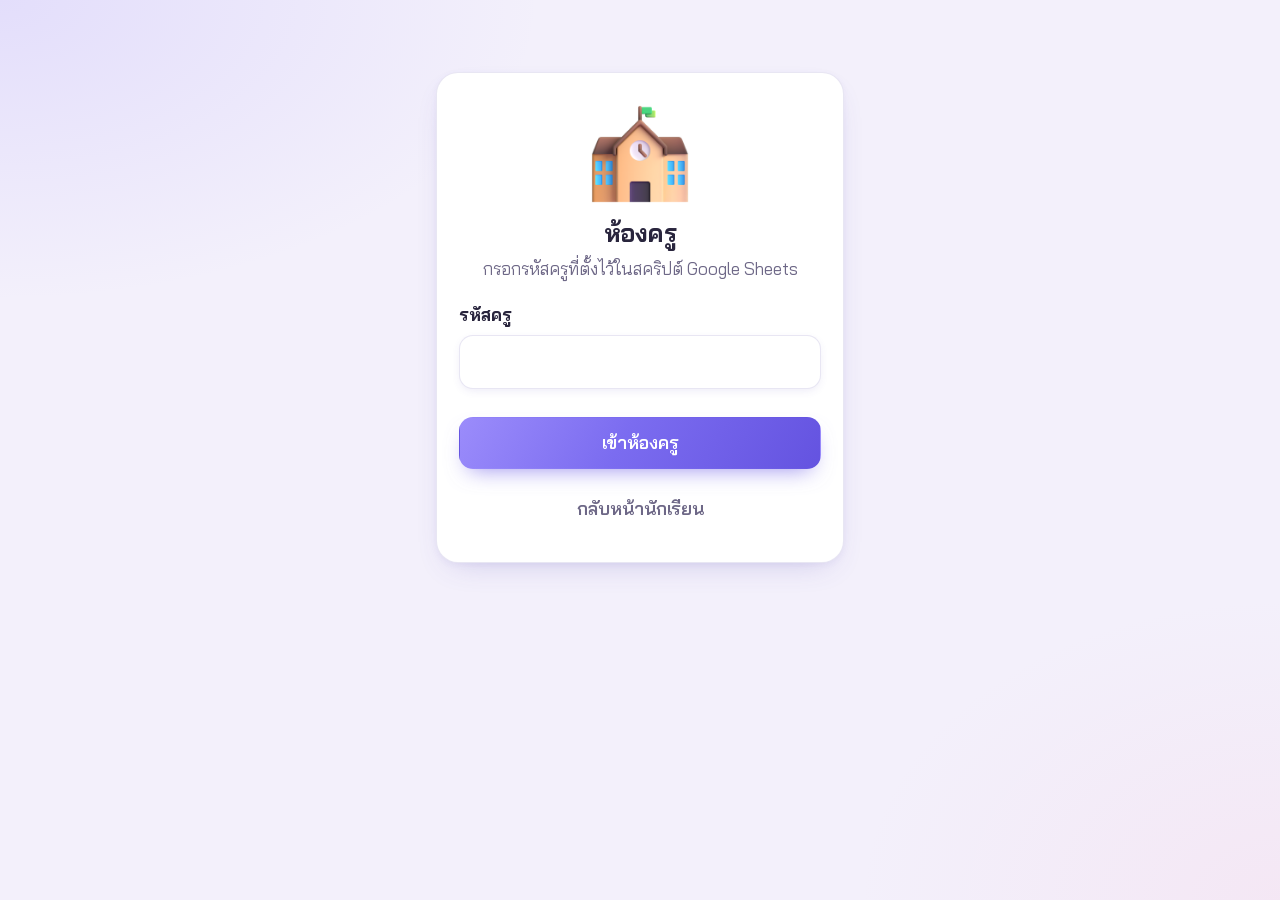
<file: teacher.html>
<!DOCTYPE html>
<html lang="th" translate="no">
<head>
<meta charset="UTF-8" />
<meta name="viewport" content="width=device-width, initial-scale=1" />
<meta name="google" content="notranslate" />
<meta name="robots" content="noindex" />
<title>ห้องครู • ห้องติว ป.5</title>
<meta name="theme-color" content="#6c5ce7" />
<link rel="icon" type="image/png" href="img/icon-192.png" />
<script src="js/theme.js"></script>
<link rel="preconnect" href="https://fonts.googleapis.com" />
<link rel="preconnect" href="https://fonts.gstatic.com" crossorigin />
<link href="https://fonts.googleapis.com/css2?family=Bai+Jamjuree:wght@400;500;600;700&display=swap" rel="stylesheet" />
<link rel="stylesheet" href="css/style.css" />
<link rel="stylesheet" href="css/teacher.css" />
</head>
<body class="teacher">

<div id="lockScreen" class="lock-wrap" hidden>
  <div class="lock card">
    <div id="lockArt" class="lock-art"></div>
    <h1>ห้องครู</h1>
    <p>กรอกรหัสครูที่ตั้งไว้ในสคริปต์ Google Sheets</p>
    <form id="lockForm" novalidate>
      <div class="field">
        <label for="lockKey">รหัสครู</label>
        <input id="lockKey" type="password" autocomplete="current-password" required />
      </div>
      <p id="lockError" class="error-text" hidden></p>
      <button type="submit" class="btn btn-primary">เข้าห้องครู</button>
      <a class="btn btn-ghost" href="./">กลับหน้านักเรียน</a>
    </form>
  </div>
</div>

<div id="dashShell" class="dash" hidden>
  <aside class="side">
    <a class="brand" href="teacher.html"><span class="brand-mark" aria-hidden="true"><svg viewBox="0 0 24 24" fill="none" stroke="currentColor" stroke-width="2.2" stroke-linecap="round" stroke-linejoin="round"><path d="M4 6h16M4 12h16M4 18h10"/></svg></span>ห้องครู</a>
    <nav class="nav" id="nav" aria-label="เมนูห้องครู"></nav>
    <div class="side-bottom">
      <div class="upgrade card">
        <strong>ดูหน้าที่นักเรียนเห็น</strong>
        <a class="btn" href="./">เปิดหน้านักเรียน</a>
      </div>
    </div>
  </aside>

  <main class="main">
    <div id="demoBanner" class="demo-banner card" hidden></div>
    <div id="view"></div>
  </main>

  <aside class="aside" id="aside"></aside>
</div>

<div id="tConfirm" class="confirm-modal" role="dialog" aria-modal="true" aria-labelledby="tConfirmTitle" hidden>
  <div class="card confirm-card t-confirm">
    <img class="t-confirm-art" src="img/3d/speech_balloon.png" alt="" />
    <p id="tConfirmTitle" class="confirm-text"></p>
    <p id="tConfirmText" class="t-confirm-quote" hidden></p>
    <p id="tConfirmNote" class="t-confirm-note" hidden></p>
    <div class="confirm-actions">
      <button type="button" class="btn btn-ghost" data-action="confirm-cancel">ยกเลิก</button>
      <button type="button" id="tConfirmOk" class="btn btn-primary" data-action="confirm-ok">ตกลง</button>
    </div>
  </div>
</div>

<script src="js/config.js"></script>
<script src="js/art.js"></script>
<script src="js/examsource.js"></script>
<script src="js/importer.js"></script>
<script src="js/teacher.js"></script>
<script>
if ('serviceWorker' in navigator) {
  window.addEventListener('load', function () { navigator.serviceWorker.register('sw.js').catch(function () {}); });
}
</script>
</body>
</html>
</file>
<file: css/style.css>
/* ---------- Design tokens (soft lavender dashboard) ---------- */
:root {
  --bg: #f3f0fb;
  --paper: #ffffff;
  --paper-2: #f6f4fd;
  --ink: #29253d;
  --ink-soft: #6e6887;
  --line: rgba(92, 78, 170, .14);
  --shadow-color: rgba(84, 68, 180, .18);

  --yellow: #ffd580;
  --blue: #b4bffd;
  --pink: #fbb8d2;
  --mint: #a3e3c3;
  --peach: #fdc39d;
  --lilac: #cfc3fe;

  --accent: #6c5ce7;
  --accent-2: #8f80fa;
  --accent-soft: #ece9ff;
  --grad: linear-gradient(120deg, #9b8cfb 0%, #7b6cf0 45%, #6453e0 100%);
  --correct-bg: #dcf5e8;
  --correct-ink: #17744a;
  --wrong-bg: #fdeee4;
  --wrong-ink: #a24f27;

  --radius: 22px;
  --radius-sm: 14px;
  --border: 1px solid var(--line);
  --shadow: 0 12px 32px -16px rgba(84, 68, 180, .30), 0 2px 6px rgba(84, 68, 180, .05);
  --shadow-sm: 0 3px 10px -2px rgba(84, 68, 180, .12);
  --shadow-hover: 0 22px 44px -18px rgba(84, 68, 180, .42), 0 4px 10px rgba(84, 68, 180, .06);
  --ease: cubic-bezier(.2, .8, .2, 1);

  --font: 'Bai Jamjuree', 'Noto Sans Thai', 'Leelawadee UI', 'Tahoma', system-ui, -apple-system, sans-serif;

  color-scheme: light;
}

/* theme.js resolves "auto" to light/dark and sets data-theme on <html> */
:root[data-theme="dark"] {
    --bg: #141221;
    --paper: #1e1b2e;
    --paper-2: #262239;
    --ink: #efecff;
    --ink-soft: #aba4c8;
    --line: rgba(196, 186, 255, .14);
    --shadow-color: rgba(0, 0, 0, .5);

    --yellow: #e9c06a;
    --blue: #8f9cf0;
    --pink: #e79bbb;
    --mint: #84cfa8;
    --peach: #eaa77c;
    --lilac: #ad9ff3;

    --accent: #a99cff;
    --accent-2: #8f80fa;
    --accent-soft: #2d2852;
    --grad: linear-gradient(120deg, #7d6ef0 0%, #6252dc 50%, #4c3dc2 100%);
    --correct-bg: #183a2b;
    --correct-ink: #9fe8c2;
    --wrong-bg: #3d2a20;
    --wrong-ink: #f5bb9a;

    --shadow: 0 12px 32px -16px rgba(0, 0, 0, .7), 0 2px 6px rgba(0, 0, 0, .25);
    --shadow-sm: 0 3px 10px -2px rgba(0, 0, 0, .45);
    --shadow-hover: 0 22px 44px -18px rgba(0, 0, 0, .8);

    color-scheme: dark;
}

/* ---------- Base ---------- */
* { box-sizing: border-box; }

[hidden] { display: none !important; }

html, body {
  margin: 0;
  padding: 0;
  overflow-x: hidden;
}

body {
  background: var(--bg);
  color: var(--ink);
  font-family: var(--font);
  font-size: 18px;
  line-height: 1.65;
  min-height: 100vh;
  -webkit-font-smoothing: antialiased;
  transition: background-color .3s var(--ease), color .3s var(--ease);
}

h1, h2, h3, .display {
  font-family: var(--font);
  font-weight: 700;
  letter-spacing: -.2px;
  line-height: 1.4;
}

button { font-family: inherit; }

:focus-visible {
  outline: 3px solid var(--accent);
  outline-offset: 3px;
}

/* ---------- Shared components ---------- */
.card {
  background: var(--paper);
  border: var(--border);
  border-radius: var(--radius);
  box-shadow: var(--shadow);
}

.btn {
  display: inline-flex;
  align-items: center;
  justify-content: center;
  gap: 8px;
  min-height: 52px;
  width: 100%;
  padding: 12px 22px;
  font-size: 18px;
  font-weight: 600;
  border-radius: 14px;
  border: var(--border);
  background: var(--paper);
  color: var(--ink);
  box-shadow: var(--shadow-sm);
  cursor: pointer;
  text-decoration: none;
  transition: transform .15s var(--ease), box-shadow .2s var(--ease), background .2s, border-color .2s;
  -webkit-tap-highlight-color: transparent;
}

.btn:hover:not(:disabled) { transform: translateY(-1px); box-shadow: var(--shadow); border-color: var(--accent-2); }
.btn:active:not(:disabled) { transform: translateY(0); box-shadow: var(--shadow-sm); }
.btn:disabled { opacity: .45; cursor: not-allowed; box-shadow: none; }

.btn-primary { background: var(--grad); color: #fff; border-color: transparent; box-shadow: 0 10px 22px -10px rgba(108, 92, 231, .7); }
.btn-primary:hover:not(:disabled) { border-color: transparent; box-shadow: 0 14px 28px -10px rgba(108, 92, 231, .8); }
.btn-secondary { background: var(--accent-soft); color: var(--accent); border-color: transparent; }
.btn-outline { background: var(--paper); color: var(--ink); border: 1.5px solid var(--line); box-shadow: none; }
.btn-ghost {
  background: transparent;
  border-color: transparent;
  box-shadow: none;
  color: var(--ink-soft);
  font-weight: 600;
  min-height: 48px;
}
.btn-ghost:hover:not(:disabled) { box-shadow: none; transform: none; color: var(--ink); text-decoration: underline; border-color: transparent; }
.btn-ghost:active:not(:disabled) { box-shadow: none; }
.btn-sm { min-height: 44px; font-size: 16px; padding: 8px 16px; width: auto; }

.pill {
  display: inline-flex;
  align-items: center;
  gap: 6px;
  padding: 3px 12px;
  border: 0;
  border-radius: 999px;
  background: var(--paper-2);
  color: var(--ink);
  font-size: 14px;
  font-weight: 600;
  white-space: nowrap;
}
.pill-yellow { background: #fff1cf; color: #7a5300; }
.pill-pink { background: #ffe1ee; color: #93305c; }
.pill-blue { background: var(--accent-soft); color: var(--accent); }
.pill-mint { background: #dcf5e8; color: #17744a; }
.pill-peach { background: #ffe8d9; color: #9a4a1c; }
:root[data-theme="dark"] .pill-yellow { background: #43391f; color: #f5d892; }
:root[data-theme="dark"] .pill-pink { background: #472536; color: #f7b6d2; }
:root[data-theme="dark"] .pill-mint { background: #183a2b; color: #9fe8c2; }
:root[data-theme="dark"] .pill-peach { background: #45301f; color: #f7c4a2; }

.bar {
  height: 10px;
  border-radius: 999px;
  background: var(--accent-soft);
  overflow: hidden;
}
.bar > span {
  display: block;
  height: 100%;
  width: 0;
  border-radius: 999px;
  background: var(--grad);
  transition: width .6s var(--ease);
}

.cover {
  position: relative;
  overflow: hidden;
}
.cover svg { display: block; width: 100%; height: 100%; }

.banner {
  border: var(--border);
  border-radius: var(--radius-sm);
  background: var(--wrong-bg);
  color: var(--wrong-ink);
  padding: 10px 14px;
  margin-bottom: 16px;
  font-size: 15px;
  box-shadow: var(--shadow-sm);
}

.empty-note {
  color: var(--ink-soft);
  text-align: center;
  padding: 24px 12px;
  margin: 0;
}

@keyframes rise {
  from { opacity: 0; transform: translateY(12px); }
  to { opacity: 1; transform: none; }
}

@keyframes pop {
  0% { transform: scale(.6); opacity: 0; }
  70% { transform: scale(1.12); opacity: 1; }
  100% { transform: scale(1); }
}

@media (prefers-reduced-motion: reduce) {
  *, *::before, *::after { animation: none !important; transition: none !important; }
}

/* ---------- Student app ---------- */
.screen { animation: rise .35s var(--ease); }

/* identify */
.back-link {
  background: none;
  border: none;
  color: var(--ink-soft);
  font-size: 16px;
  padding: 8px 0;
  min-height: 48px;
  cursor: pointer;
}
.back-link:hover { color: var(--ink); }

.form-card { padding: 22px 18px; }
.form-card h1 { font-size: 24px; margin: 0 0 2px; }
.form-card .sub { margin: 0 0 18px; color: var(--ink-soft); }

.field { display: flex; flex-direction: column; margin-bottom: 16px; }
.field label { font-weight: 700; margin-bottom: 6px; }
.field input {
  min-height: 54px;
  font-size: 18px;
  font-family: inherit;
  padding: 10px 16px;
  border-radius: var(--radius-sm);
  border: var(--border);
  background: var(--paper-2);
  color: var(--ink);
  width: 100%;
  transition: box-shadow .15s var(--ease), background .15s;
}
.field input:focus { outline: none; background: var(--paper); box-shadow: var(--shadow-sm); }
.field .hint { font-size: 14px; color: var(--ink-soft); margin-top: 4px; }

.switch-row {
  display: flex;
  align-items: center;
  justify-content: space-between;
  gap: 12px;
  padding: 12px 14px;
  margin: 4px 0 8px;
  border: var(--border);
  border-radius: var(--radius-sm);
  background: var(--paper-2);
  cursor: pointer;
}
.switch-row .label-text strong { display: block; }
.switch-row .label-text span { font-size: 14px; color: var(--ink-soft); }
.switch { position: relative; width: 56px; height: 32px; flex-shrink: 0; }
.switch input { position: absolute; inset: 0; opacity: 0; width: 100%; height: 100%; margin: 0; cursor: pointer; z-index: 1; }
.switch .track {
  position: absolute;
  inset: 0;
  border: var(--border);
  border-radius: 999px;
  background: var(--paper);
  transition: background .2s;
}
.switch .track::after {
  content: '';
  position: absolute;
  top: 3px;
  left: 3px;
  width: 22px;
  height: 22px;
  border-radius: 50%;
  border: var(--border);
  background: var(--paper-2);
  transition: transform .25s var(--ease), background .2s;
}
.switch input:checked + .track { background: var(--mint); }
.switch input:checked + .track::after { transform: translateX(24px); background: var(--paper); }
.switch input:focus-visible + .track { outline: 3px solid var(--accent); outline-offset: 2px; }

.error-text {
  border: var(--border);
  border-radius: var(--radius-sm);
  background: var(--wrong-bg);
  color: var(--wrong-ink);
  padding: 10px 14px;
  font-size: 15px;
  margin: 8px 0 0;
  animation: rise .25s var(--ease);
}

/* quiz */
.quiz-top { margin-bottom: 16px; }
.quiz-top-row {
  display: flex;
  justify-content: space-between;
  align-items: center;
  margin-bottom: 10px;
  gap: 8px;
}
.timer-pill { font-variant-numeric: tabular-nums; background: var(--mint); color: #23212c; }
.quiz-top .bar { height: 16px; }
.quiz-top .bar > span { background: var(--yellow); }

.question-card { padding: 20px 18px; }
.question-card .topic-tag { margin-bottom: 10px; background: var(--accent-soft); }
.question-text { font-weight: 700; font-size: 21px; margin: 0 0 16px; line-height: 1.55; }

.question-image-wrap { margin-bottom: 16px; }
.question-image-wrap img {
  width: 100%;
  display: block;
  border: var(--border);
  border-radius: var(--radius-sm);
  background: #fff;
  cursor: zoom-in;
}
.image-hint { color: var(--ink-soft); font-size: 13px; margin: 6px 0 0; text-align: center; }

.choices-list { display: flex; flex-direction: column; gap: 12px; }
.choice-btn {
  display: flex;
  align-items: center;
  gap: 12px;
  min-height: 56px;
  width: 100%;
  text-align: left;
  padding: 10px 14px;
  font-size: 18px;
  line-height: 1.45;
  border: var(--border);
  border-radius: var(--radius-sm);
  background: var(--paper);
  color: var(--ink);
  box-shadow: var(--shadow-sm);
  cursor: pointer;
  transition: transform .15s var(--ease), box-shadow .15s var(--ease), background .2s;
  -webkit-tap-highlight-color: transparent;
}
.choice-btn:hover:not(:disabled) { transform: translateY(-3px); box-shadow: var(--shadow-hover); }
.choice-btn .choice-icon {
  width: 34px;
  height: 34px;
  flex-shrink: 0;
  display: grid;
  place-items: center;
  border: var(--border);
  border-radius: 50%;
  background: var(--paper-2);
  font-weight: 700;
  font-size: 16px;
}
.choice-btn.selected { background: var(--accent-soft); }
.choice-btn.selected .choice-icon { background: var(--blue); color: #23212c; }
.choice-btn.correct { background: var(--correct-bg); color: var(--correct-ink); }
.choice-btn.correct .choice-icon { background: var(--mint); color: #23212c; animation: pop .4s var(--ease); }
.choice-btn.wrong { background: var(--wrong-bg); color: var(--wrong-ink); }
.choice-btn.wrong .choice-icon { background: var(--peach); color: #23212c; animation: pop .4s var(--ease); }
.choice-btn:disabled { cursor: default; }

.feedback {
  margin-top: 18px;
  padding: 14px 16px;
  border: var(--border);
  border-radius: var(--radius-sm);
  animation: rise .3s var(--ease);
}
.feedback.is-correct { background: var(--correct-bg); color: var(--correct-ink); }
.feedback.is-wrong { background: var(--wrong-bg); color: var(--wrong-ink); }
.feedback-text { font-weight: 700; font-size: 19px; margin: 0 0 4px; }
.explanation-text { margin: 0; color: var(--ink); font-size: 16px; }

.quiz-actions { margin-top: 18px; }

/* summary */
.summary-card { padding: 28px 20px 22px; text-align: center; overflow: hidden; }
.stars-row { display: flex; justify-content: center; gap: 10px; margin: 4px 0 14px; }
.star {
  width: 58px;
  height: 58px;
  display: grid;
  place-items: center;
  border: var(--border);
  border-radius: 50%;
  background: var(--paper-2);
  font-size: 30px;
  box-shadow: var(--shadow-sm);
  color: var(--ink-soft);
}
.star.on { background: var(--yellow); color: #23212c; animation: pop .5s var(--ease) both; }
.star.on:nth-child(2) { animation-delay: .12s; }
.star.on:nth-child(3) { animation-delay: .24s; }
.summary-card h1 { margin: 0 0 4px; font-size: 26px; }
.summary-score { font-weight: 700; font-size: 32px; margin: 4px 0; }
.summary-message { color: var(--ink-soft); font-size: 18px; margin: 6px 0 22px; }
.summary-actions { display: flex; flex-direction: column; gap: 12px; }

/* quiz extras */
.quiz-top-row .back-link { padding: 0 4px; min-height: 40px; }
.quiz-top-end { display: flex; gap: 6px; justify-content: flex-end; min-width: 0; }
#streakPill { animation: pop .35s var(--ease); }
.key-hint { display: none; margin: 12px 0 0; text-align: center; font-size: 14px; color: var(--ink-soft); }
@media (hover: hover) and (pointer: fine) {
  .key-hint { display: block; }
}

/* summary extras */
.summary-card { position: relative; }
.summary-facts {
  display: flex;
  justify-content: center;
  flex-wrap: wrap;
  gap: 8px;
  margin: 10px 0 4px;
}
.confetti { position: absolute; inset: 0; pointer-events: none; overflow: hidden; }
.confetti i {
  position: absolute;
  top: -12px;
  width: 10px;
  height: 14px;
  border: 1.5px solid var(--line);
  border-radius: 2px;
  animation: fall 1.8s var(--ease) forwards;
}
@keyframes fall {
  0% { transform: translateY(0) rotate(0); opacity: 1; }
  100% { transform: translateY(420px) rotate(540deg); opacity: 0; }
}

/* image modal */
.image-modal {
  position: fixed;
  inset: 0;
  background: rgba(20, 18, 28, .78);
  display: flex;
  align-items: center;
  justify-content: center;
  padding: 20px;
  z-index: 100;
  cursor: zoom-out;
  animation: rise .2s var(--ease);
}
.image-modal img {
  max-width: 100%;
  max-height: 100%;
  border: var(--border);
  border-radius: var(--radius-sm);
  background: #fff;
}

/* confirm modal */
.confirm-modal {
  position: fixed;
  inset: 0;
  background: rgba(20, 18, 28, .78);
  display: flex;
  align-items: center;
  justify-content: center;
  padding: 20px;
  z-index: 110;
  animation: rise .2s var(--ease);
}
.confirm-card {
  max-width: 360px;
  width: 100%;
  padding: 24px 20px 20px;
  text-align: center;
}
.confirm-text { font-size: 18px; font-weight: 700; line-height: 1.5; margin: 0 0 18px; }
.confirm-actions { display: flex; gap: 10px; }
.confirm-actions .btn { width: auto; flex: 1; }

/* ---------- เลือกวิชา → บท → เรื่อง ---------- */
/* columns follow the space the grid actually has (teacher page has side panels) */
.nav-grid { display: grid; grid-template-columns: repeat(auto-fill, minmax(min(100%, 140px), 1fr)); gap: 14px; }
@media (min-width: 640px) { .nav-grid { grid-template-columns: repeat(auto-fill, minmax(190px, 1fr)); gap: 18px; } }
.nav-list { display: flex; flex-direction: column; gap: 12px; }

/* list row: pastel icon tile, text, progress meter */
.nav-card {
  position: relative;
  display: grid;
  grid-template-columns: auto minmax(0, 1fr);
  grid-template-areas: "icon text" "icon meter";
  align-items: center;
  column-gap: 16px;
  row-gap: 8px;
  width: 100%;
  min-height: 88px;
  padding: 12px 16px 12px 12px;
  border: var(--border);
  border-radius: 18px;
  background: var(--paper);
  box-shadow: var(--shadow-sm);
  color: var(--ink);
  font: inherit;
  text-align: left;
  text-decoration: none;
  cursor: pointer;
  transition: transform .2s var(--ease), box-shadow .2s var(--ease), border-color .2s;
  animation: rise .45s var(--ease) both;
}
.nav-card:hover { transform: translateY(-3px); box-shadow: var(--shadow-hover); border-color: var(--accent-2); }
.nav-card:active { transform: translateY(0); }
.nav-card-text { grid-area: text; display: flex; flex-direction: column; gap: 2px; min-width: 0; }
.nav-card-kicker { font-size: 13px; font-weight: 600; color: var(--c-ink); }
.nav-card-title { font-size: 18px; font-weight: 700; line-height: 1.35; overflow-wrap: anywhere; }
.nav-card-sub { font-size: 14px; color: var(--ink-soft); }
.nav-card-icon {
  grid-area: icon;
  display: grid;
  place-items: center;
  width: 64px;
  height: 64px;
  border-radius: 16px;
  background: linear-gradient(135deg, var(--c1), var(--c2));
  font-size: 32px;
  line-height: 1;
}
.nav-card-meter { grid-area: meter; height: 7px; border-radius: 99px; background: var(--accent-soft); overflow: hidden; }
.nav-card-meter span { display: block; height: 100%; background: var(--grad); border-radius: 99px; }
.nav-card:not(:has(.nav-card-meter)) { grid-template-areas: "icon text" "icon text"; }

/* subject tile: big pastel picture on top, title below (like "Popular") */
.nav-card-big {
  grid-template-columns: minmax(0, 1fr);
  grid-template-areas: "icon" "text" "meter";
  align-items: stretch;
  row-gap: 10px;
  padding: 8px 8px 14px;
}
.nav-card-big:not(:has(.nav-card-meter)) { grid-template-areas: "icon" "text"; }
.nav-card-big .nav-card-icon {
  position: relative;
  overflow: hidden;
  width: auto;
  height: auto;
  aspect-ratio: 4 / 3.3;
  border-radius: 14px;
  font-size: clamp(52px, 6vw, 76px);
  isolation: isolate;
}
.nav-card-big .nav-card-icon::before {
  content: '';
  position: absolute;
  width: 70%;
  aspect-ratio: 1;
  right: -18%;
  top: -22%;
  border-radius: 50%;
  background: rgba(255, 255, 255, .35);
  z-index: -1;
}
.nav-card-big .nav-card-icon::after {
  content: '';
  position: absolute;
  bottom: 14%;
  width: 46%;
  height: 8px;
  border-radius: 50%;
  background: rgba(59, 47, 138, .14);
  z-index: -1;
}
.nav-card-big .nav-card-text, .nav-card-big .nav-card-meter { margin: 0 6px; }
.nav-card-big .nav-card-title { font-size: 19px; }

.nav-subhead { margin: 18px 0 12px; font-size: 18px; }

.crumbs { display: flex; flex-wrap: wrap; align-items: center; gap: 10px 14px; margin: 0 0 16px; }
.crumbs ol { list-style: none; margin: 0; padding: 0; display: flex; flex-wrap: wrap; gap: 4px; font-size: 15px; color: var(--ink-soft); }
.crumbs li + li::before { content: '›'; margin-right: 4px; }
.crumbs a:not(.btn), .crumbs button.crumb-link { color: var(--accent); font-weight: 600; }
.crumbs button.crumb-link { border: 0; background: none; padding: 0; font: inherit; cursor: pointer; text-decoration: underline; }
.crumbs [aria-current] { color: var(--ink); font-weight: 700; }
.crumb-back { min-height: 44px; display: inline-flex; align-items: center; text-decoration: none; }

/* ================= Dashboard shell (student) ================= */
body.student {
  background:
    radial-gradient(900px 500px at 0% 0%, rgba(155, 140, 251, .18), transparent 60%),
    radial-gradient(700px 500px at 100% 100%, rgba(251, 184, 210, .16), transparent 60%),
    var(--bg);
  background-attachment: fixed;
}
.app-shell { max-width: 1440px; margin: 0 auto; padding: 12px 16px 40px; }
.app-side { display: none; }
.app-main { min-width: 0; }

.brand { display: inline-flex; align-items: center; gap: 10px; font-weight: 700; font-size: 24px; color: var(--ink); text-decoration: none; }
.brand-mark {
  width: 38px; height: 38px; display: grid; place-items: center; flex-shrink: 0;
  border-radius: 12px; background: var(--grad); color: #fff;
  box-shadow: 0 8px 18px -8px rgba(108, 92, 231, .8);
}
.brand-mark svg { width: 22px; height: 22px; }

/* top bar */
.topbar { display: flex; align-items: center; gap: 12px; flex-wrap: wrap; margin-bottom: 16px; }
.topbar .brand-mobile { margin-right: auto; }
.search-box {
  order: 3; flex: 1 0 100%;
  display: flex; align-items: center; gap: 10px;
  min-height: 50px; padding: 0 16px;
  border: var(--border); border-radius: 14px;
  background: var(--paper); box-shadow: var(--shadow-sm);
  color: var(--ink-soft);
}
.search-box svg { width: 20px; height: 20px; flex-shrink: 0; }
.search-box input { flex: 1; min-width: 0; border: 0; outline: 0; background: none; color: var(--ink); font: inherit; font-size: 17px; min-height: 48px; }
.search-box:focus-within { border-color: var(--accent-2); box-shadow: 0 0 0 4px var(--accent-soft); }
.topbar-right { display: flex; align-items: center; gap: 10px; min-width: 0; }
.icon-btn {
  width: 46px; height: 46px; flex-shrink: 0; display: grid; place-items: center;
  border: var(--border); border-radius: 14px; background: var(--paper); color: var(--ink-soft);
  box-shadow: var(--shadow-sm); cursor: pointer; transition: color .2s, transform .15s var(--ease);
}
.icon-btn:hover { color: var(--accent); transform: translateY(-1px); }
.icon-btn svg { width: 20px; height: 20px; }
.user-chip {
  display: inline-flex; align-items: center; gap: 8px; max-width: 180px;
  padding: 4px 14px 4px 4px; border: var(--border); border-radius: 999px;
  background: var(--paper); box-shadow: var(--shadow-sm); font-weight: 600; font-size: 15px;
}
.user-chip .avatar { width: 36px; height: 36px; border-radius: 50%; background: var(--grad); color: #fff; display: grid; place-items: center; font-size: 15px; flex-shrink: 0; }
.user-chip .name { overflow: hidden; text-overflow: ellipsis; white-space: nowrap; }

/* purple welcome banner */
.hero-banner {
  position: relative; overflow: hidden;
  display: flex; align-items: center; justify-content: center; gap: 12px;
  min-height: 190px; padding: 28px 20px; margin-bottom: 20px;
  border-radius: var(--radius); background: var(--grad); color: #fff; text-align: center;
  box-shadow: 0 24px 48px -24px rgba(90, 70, 220, .7);
}
.hero-banner::before, .hero-banner::after {
  content: ''; position: absolute; border-radius: 50%; pointer-events: none;
}
.hero-banner::before { width: 320px; height: 320px; left: 36%; top: -170px; background: rgba(255, 255, 255, .09); }
.hero-banner::after { width: 12px; height: 12px; right: 12px; top: 12px; border: 3px solid #ffd166; }
@media (min-width: 640px) { .hero-banner::after { right: 30%; top: 28px; } }
.hero-text { position: relative; z-index: 1; max-width: 460px; }
.hero-banner h1 { margin: 0 0 6px; font-size: 26px; color: #fff; }
.hero-banner p { margin: 0 0 16px; font-size: 16px; color: rgba(255, 255, 255, .86); }
.btn-hero {
  width: auto; min-height: 46px; padding: 8px 26px; font-size: 16px;
  background: rgba(255, 255, 255, .1); color: #fff; border: 1.5px solid rgba(255, 255, 255, .7); box-shadow: none;
}
.btn-hero:hover:not(:disabled) { background: rgba(255, 255, 255, .2); border-color: #fff; box-shadow: none; }
.hero-illus { display: none; position: relative; z-index: 1; width: 170px; flex-shrink: 0; }
.hero-illus svg { display: block; width: 100%; height: auto; filter: drop-shadow(0 12px 14px rgba(30, 15, 110, .3)); }

/* two columns: content + right cards */
.start-grid { display: grid; grid-template-columns: minmax(0, 1fr); gap: 20px; align-items: start; }
.panel-card, .side-card {
  background: var(--paper); border: var(--border); border-radius: var(--radius); box-shadow: var(--shadow);
}
.panel-card { padding: 20px 16px; }
.start-side { display: flex; flex-direction: column; gap: 16px; }
.side-card { padding: 18px; }
.side-card-head { display: flex; align-items: flex-start; justify-content: space-between; gap: 10px; margin-bottom: 14px; }
.side-card-head h3 { margin: 0; font-size: 18px; }
.side-card-head p { margin: 0; font-size: 14px; color: var(--ink-soft); line-height: 1.5; }
.side-card-icon { font-size: 26px; line-height: 1; }

.section-head { display: flex; align-items: baseline; justify-content: space-between; gap: 12px; margin: 0 0 14px; }
.section-head h2 { font-size: 21px; margin: 0; }
.section-head .muted { color: var(--ink-soft); font-size: 14px; font-weight: 600; text-transform: none; }
.section-head-gap { margin-top: 28px; }

/* progress list (Unlocks achievement) */
.achieve-list { display: flex; flex-direction: column; gap: 6px; }
.achieve-row { display: flex; align-items: center; gap: 12px; padding: 8px; margin: 0 -8px; border-radius: 14px; color: var(--ink); text-decoration: none; }
.achieve-row:hover { background: var(--paper-2); }
.achieve-icon { width: 44px; height: 44px; flex-shrink: 0; display: grid; place-items: center; border-radius: 50%; font-size: 22px; }
.achieve-body { flex: 1; min-width: 0; display: flex; flex-direction: column; gap: 6px; }
.achieve-top { display: flex; justify-content: space-between; gap: 8px; font-size: 15px; }
.achieve-top span { color: var(--ink-soft); font-size: 13px; white-space: nowrap; }
.achieve-body .bar { height: 7px; }

/* suggested sets (Best sales) */
.suggest-list { display: flex; flex-direction: column; gap: 12px; }
.suggest-row { display: flex; align-items: center; gap: 12px; }
.suggest-thumb { width: 48px; height: 48px; flex-shrink: 0; display: grid; place-items: center; border-radius: 14px; font-size: 24px; }
.suggest-body { flex: 1; min-width: 0; display: flex; flex-direction: column; }
.suggest-body b { font-size: 15px; font-weight: 600; overflow: hidden; text-overflow: ellipsis; white-space: nowrap; }
.suggest-body span { font-size: 13px; color: var(--ink-soft); }
.suggest-btn { width: auto; min-height: 44px; min-width: 60px; padding: 6px 14px; font-size: 15px; border-radius: 12px; }

.review-card { display: flex; flex-direction: column; gap: 12px; background: linear-gradient(135deg, #fff0f6, #f3eeff); }
:root[data-theme="dark"] .review-card { background: linear-gradient(135deg, #3a2436, #2b2550); }
.review-card strong { display: block; font-size: 17px; }
.review-card span { font-size: 14px; color: var(--ink-soft); }
.review-card .btn { width: 100%; }

.site-foot { margin-top: 32px; text-align: center; font-size: 14px; color: var(--ink-soft); }
.site-foot a { color: var(--ink-soft); }

/* ================= Exam card (materials style) ================= */
.exam-grid { display: grid; grid-template-columns: repeat(auto-fill, minmax(min(100%, 230px), 1fr)); gap: 18px; }
.exam-card {
  display: flex; flex-direction: column; overflow: hidden;
  background: var(--paper); border: var(--border); border-radius: 18px; box-shadow: var(--shadow-sm);
  transition: transform .2s var(--ease), box-shadow .2s var(--ease);
  animation: rise .45s var(--ease) both;
}
.exam-card:hover { transform: translateY(-3px); box-shadow: var(--shadow-hover); }
.exam-card .cover { height: 120px; margin: 8px 8px 0; border-radius: 12px; }
.cover-badge {
  position: absolute; top: 8px; left: 8px;
  padding: 2px 10px; border-radius: 8px;
  background: rgba(35, 28, 70, .78); color: #fff; font-size: 13px; font-weight: 600;
}
.exam-card-body { flex: 1; display: flex; flex-direction: column; gap: 8px; padding: 12px 14px 14px; }
.exam-kind { display: flex; align-items: center; gap: 6px; font-size: 14px; color: var(--ink-soft); font-weight: 500; }
.kind-icon { width: 22px; height: 22px; display: grid; place-items: center; border-radius: 6px; background: #fff1cf; font-size: 12px; }
.kind-dot { color: var(--ink-soft); }
.kind-type { color: var(--accent); font-weight: 600; }
.exam-card h3 {
  margin: 0; font-size: 18px; line-height: 1.4; font-weight: 700;
  display: -webkit-box; -webkit-line-clamp: 2; -webkit-box-orient: vertical; overflow: hidden;
}
.exam-chips { display: flex; flex-wrap: wrap; gap: 6px; }
.exam-chips span { padding: 2px 10px; border-radius: 999px; background: var(--paper-2); border: var(--border); font-size: 13px; color: var(--ink-soft); }
.exam-foot { display: flex; align-items: center; justify-content: space-between; gap: 10px; margin-top: auto; padding-top: 6px; }
.exam-progress { display: inline-flex; align-items: center; gap: 8px; font-size: 14px; color: var(--ink-soft); min-width: 0; }
.exam-progress b { color: var(--ink); }
.ring {
  --p: 0;
  width: 24px; height: 24px; flex-shrink: 0; border-radius: 50%;
  background: conic-gradient(#3ccf8e calc(var(--p) * 1%), var(--accent-soft) 0);
  -webkit-mask: radial-gradient(circle, transparent 52%, #000 54%);
          mask: radial-gradient(circle, transparent 52%, #000 54%);
}
.exam-foot .btn { min-height: 44px; padding: 6px 18px; flex-shrink: 0; }

/* ================= Wider screens ================= */
@media (min-width: 640px) {
  .search-box { order: 0; flex: 1 1 280px; max-width: 420px; }
  .topbar .brand-mobile { margin-right: 0; }
  .topbar-right { margin-left: auto; }
  .panel-card { padding: 22px; }
  .hero-illus { display: block; width: 130px; }
  .hero-banner { justify-content: space-between; }
}
@media (min-width: 1024px) {
  .app-shell { display: grid; grid-template-columns: 250px minmax(0, 1fr); gap: 24px; padding: 20px 24px 40px; }
  .app-side {
    position: sticky; top: 20px; height: calc(100vh - 40px);
    display: flex; flex-direction: column; gap: 6px;
    padding: 24px 16px; background: var(--paper); border: var(--border); border-radius: var(--radius); box-shadow: var(--shadow);
    overflow-y: auto;
  }
  .app-side .brand { margin: 0 8px 22px; }
  .topbar .brand-mobile { display: none; }
  .hero-illus { width: 170px; }
  .hero-banner { min-height: 210px; padding: 28px 40px; }
  .hero-banner h1 { font-size: 30px; }
  .start-grid { grid-template-columns: minmax(0, 1fr) 300px; }
}

/* sidebar menu */
.side-nav { display: flex; flex-direction: column; gap: 4px; }
.side-link {
  position: relative; display: flex; align-items: center; gap: 14px;
  min-height: 48px; padding: 8px 14px; border: 0; border-radius: 12px;
  background: none; color: var(--ink-soft); font: inherit; font-size: 16px; font-weight: 500;
  text-align: left; text-decoration: none; cursor: pointer; transition: background .2s, color .2s;
}
.side-link:hover { background: var(--paper-2); color: var(--ink); }
.side-link.active { color: var(--accent); font-weight: 700; background: var(--accent-soft); }
.side-link.active::before { content: ''; position: absolute; left: -16px; top: 10px; bottom: 10px; width: 4px; border-radius: 0 4px 4px 0; background: var(--accent); }
.side-link-icon { width: 24px; height: 24px; display: grid; place-items: center; flex-shrink: 0; }
.side-link-icon svg { width: 22px; height: 22px; }
.side-emoji { font-size: 19px; line-height: 1; }
.side-promo {
  margin-top: auto; padding: 18px 14px 16px; text-align: center;
  border-radius: 18px; background: var(--paper-2); border: var(--border);
}
.side-promo-art { font-size: 34px; line-height: 1; margin-bottom: 6px; }
.side-promo p { margin: 0 0 12px; font-size: 15px; color: var(--ink-soft); line-height: 1.5; }
.side-promo .btn { width: 100%; }

/* while doing a quiz: focus on the question */
body.in-quiz .app-side, body.in-quiz .search-box { display: none; }
body.in-quiz .app-shell { display: block; max-width: 780px; }
body.in-quiz .topbar .brand-mobile { display: inline-flex; }

/* ---------- 3D pictures (Microsoft Fluent Emoji 3D, MIT) ---------- */
.pic3d { display: block; width: 100%; height: 100%; object-fit: contain; }
.nav-card-icon .pic3d { width: 72%; height: 72%; filter: drop-shadow(0 6px 8px rgba(59, 47, 138, .22)); }
.nav-card-big .nav-card-icon .pic3d { width: 62%; height: 62%; position: relative; z-index: 1; transition: transform .3s var(--ease); }
.nav-card-big:hover .nav-card-icon .pic3d { transform: translateY(-4px) rotate(-4deg) scale(1.04); }
.side-link-icon .pic3d { width: 24px; height: 24px; }
.achieve-icon .pic3d, .suggest-thumb .pic3d { width: 64%; height: 64%; }
img.kind-icon { width: 22px; height: 22px; padding: 2px; border-radius: 6px; background: #fff1cf; object-fit: contain; }
img.side-promo-art { width: 64px; height: 64px; margin: 0 auto 6px; }
img.side-card-icon { width: 40px; height: 40px; }

.scene3d { position: relative; width: 100%; aspect-ratio: 1; }
.scene3d img { position: absolute; object-fit: contain; filter: drop-shadow(0 14px 16px rgba(30, 15, 110, .35)); }
.scene3d .s-big { width: 78%; left: 11%; top: 16%; }
.scene3d .s-a { width: 40%; left: 0; top: 0; transform: rotate(-12deg); animation: float3d 5s ease-in-out infinite; }
.scene3d .s-b { width: 32%; right: 0; bottom: 6%; transform: rotate(10deg); animation: float3d 6s ease-in-out -2s infinite; }
@keyframes float3d { 0%, 100% { translate: 0 0; } 50% { translate: 0 -8px; } }

/* ---------- เข้าสู่ระบบ ---------- */
body.need-login .app-side, body.need-login .topbar, body.need-login .bottom-nav { display: none !important; }
body.need-login .app-shell { display: block; max-width: 520px; }
.login-wrap { min-height: calc(100vh - 60px); display: flex; flex-direction: column; justify-content: center; align-items: center; gap: 18px; padding: 16px 0; }
.login-card {
  width: 100%; padding: 28px 22px 22px; text-align: center;
  background: var(--paper); border: var(--border); border-radius: var(--radius); box-shadow: var(--shadow);
}
.login-art { width: 104px; height: 104px; object-fit: contain; margin: -4px auto 4px; display: block; filter: drop-shadow(0 12px 14px rgba(84, 68, 180, .3)); }
.login-card h1 { margin: 0; font-size: 28px; }
.login-card .sub { margin: 4px 0 20px; color: var(--ink-soft); font-size: 17px; }
.login-card form { text-align: left; display: flex; flex-direction: column; gap: 4px; }
.login-card .btn-primary { margin-top: 10px; }
.pass-row { display: flex; gap: 8px; }
.pass-row input { flex: 1; min-width: 0; }
.pass-row .btn { flex-shrink: 0; min-height: 54px; }
.login-help { margin: 16px 0 0; font-size: 16px; color: var(--ink-soft); }
.login-teacher { font-size: 16px; color: var(--ink-soft); }

/* identify: who is doing the test */
.known-user { display: flex; align-items: center; gap: 12px; padding: 14px; margin-bottom: 14px; border-radius: 16px; background: var(--accent-soft); }
.known-avatar { width: 48px; height: 48px; flex-shrink: 0; display: grid; place-items: center; border-radius: 50%; background: var(--grad); color: #fff; font-size: 20px; }
.known-text { flex: 1; min-width: 0; display: flex; flex-direction: column; }
.known-text strong { font-size: 20px; overflow-wrap: anywhere; }
.known-text span { font-size: 16px; color: var(--ink-soft); }
.known-user .btn { flex-shrink: 0; color: var(--accent); }

/* user chip is a button */
.user-chip { font: inherit; font-weight: 600; font-size: 15px; color: var(--ink); cursor: pointer; min-height: 48px; }
.user-chip:hover { border-color: var(--accent-2); }
.chip-switch { color: var(--accent); font-weight: 700; }

/* ---------- อ่านง่าย กดง่าย: ตัวหนังสือ >= 16px ปุ่ม >= 48px ---------- */
body.student .btn, body.student .btn-sm, body.student .suggest-btn, body.student .exam-foot .btn,
body.student .crumb-back, body.student .icon-btn { min-height: 48px; }
body.student .icon-btn { width: 48px; }
body.student .nav-card-sub, body.student .nav-card-kicker, body.student .exam-kind, body.student .exam-progress,
body.student .exam-chips span, body.student .achieve-top, body.student .achieve-top span,
body.student .suggest-body b, body.student .suggest-body span, body.student .side-card-head p,
body.student .section-head .muted, body.student .crumbs ol, body.student .cover-badge,
body.student .review-card span, body.student .site-foot, body.student .image-hint,
body.student .key-hint, body.student .field .hint, body.student .switch-row .label-text span { font-size: 16px; }
body.student .suggest-body b { white-space: normal; display: -webkit-box; -webkit-line-clamp: 2; -webkit-box-orient: vertical; overflow: hidden; }

/* ---------- แถบเมนูล่าง (มือถือ/แท็บเล็ต) ---------- */
.bottom-nav {
  position: fixed; left: 0; right: 0; bottom: 0; z-index: 50;
  display: grid; grid-template-columns: repeat(4, 1fr);
  padding: 6px 8px calc(6px + env(safe-area-inset-bottom));
  background: var(--paper);
  border-top: var(--border);
  box-shadow: 0 -8px 24px -16px rgba(84, 68, 180, .4);
}
.bn-item {
  display: flex; flex-direction: column; align-items: center; justify-content: center; gap: 2px;
  min-height: 58px; border: 0; border-radius: 14px; background: none;
  color: var(--ink-soft); font: inherit; font-size: 14px; font-weight: 600; text-decoration: none; cursor: pointer;
}
.bn-item img { width: 30px; height: 30px; object-fit: contain; }
.bn-item:active, .bn-item:hover { background: var(--accent-soft); color: var(--accent); }
.bn-item span { max-width: 100%; overflow: hidden; text-overflow: ellipsis; white-space: nowrap; }
body.student { padding-bottom: 86px; }
body.student.in-quiz, body.student.need-login { padding-bottom: 0; }
body.in-quiz .bottom-nav { display: none; }
@media (min-width: 1024px) {
  .bottom-nav { display: none; }
  body.student { padding-bottom: 0; }
}

/* ---------- รอบ 3: ชุดที่ N, หน้าสรุปแบบฉลอง, สถานะส่งคะแนน ---------- */
.set-badge { position: absolute; right: 8px; bottom: 8px; padding: 2px 10px; border-radius: 8px; background: rgba(255, 255, 255, .92); color: #3b2f8a; font-size: 14px; font-weight: 700; box-shadow: 0 2px 6px rgba(59, 47, 138, .18); }
.summary-art-wrap { position: relative; width: 140px; height: 130px; margin: -6px auto 4px; }
.summary-art { width: 120px; height: 120px; object-fit: contain; display: block; margin: 0 auto; filter: drop-shadow(0 14px 16px rgba(84, 68, 180, .3)); }
.summary-art.pop-in { animation: pop .6s var(--ease) both; }
.summary-art-side { position: absolute; right: -14px; top: -6px; width: 56px; height: 56px; object-fit: contain; animation: float3d 4s ease-in-out infinite; }
.sync-status { display: inline-flex; align-items: center; gap: 6px; margin: -8px auto 18px; padding: 6px 14px; border-radius: 999px; font-size: 16px; font-weight: 600; }
.sync-status.is-sending { background: var(--paper-2); color: var(--ink-soft); }
.sync-status.is-sent { background: var(--correct-bg); color: var(--correct-ink); }
.sync-status.is-queued { background: #fff1cf; color: #7a5300; border-radius: 14px; }
:root[data-theme="dark"] .sync-status.is-queued { background: #43391f; color: #f5d892; }

/* ---------- รอบ 5: ออฟไลน์ / ติดตั้งแอป ---------- */
.offline-pill { display: inline-flex; align-items: center; min-height: 36px; padding: 4px 12px; border-radius: 999px; background: #fff1cf; color: #7a5300; font-size: 15px; font-weight: 700; white-space: nowrap; }
:root[data-theme="dark"] .offline-pill { background: #43391f; color: #f5d892; }
.install-card { display: flex; align-items: center; gap: 12px; }
.install-card img { width: 52px; height: 52px; border-radius: 14px; flex-shrink: 0; }
.install-text { flex: 1; min-width: 0; }
.install-text h3 { margin: 0; font-size: 17px; }
.install-text p { margin: 0; font-size: 15px; color: var(--ink-soft); line-height: 1.45; }
.install-card .btn { flex-shrink: 0; }
</file>
<file: css/teacher.css>
body.teacher { font-size: 17px; }

.dash {
  display: grid;
  grid-template-columns: 1fr;
  min-height: 100vh;
  background: var(--bg);
}

/* sidebar */
.side {
  position: sticky;
  top: 0;
  z-index: 10;
  display: flex;
  align-items: center;
  gap: 8px;
  padding: 14px 16px;
  border-bottom: var(--border);
  background: var(--paper);
  overflow-x: auto;
  scrollbar-width: none;
}
.side::-webkit-scrollbar { display: none; }
.side .brand { font-size: 24px; margin-right: 8px; flex-shrink: 0; }
.nav { display: flex; gap: 6px; }
.nav-btn {
  display: inline-flex;
  align-items: center;
  gap: 10px;
  min-height: 44px;
  padding: 8px 14px;
  border: 2px solid transparent;
  border-radius: 999px;
  background: none;
  color: var(--ink);
  font-weight: 700;
  font-size: 15px;
  white-space: nowrap;
  cursor: pointer;
  text-decoration: none;
  transition: background .2s, border-color .2s, box-shadow .2s, transform .15s var(--ease);
}
.nav-btn svg { width: 20px; height: 20px; flex-shrink: 0; }
.nav-btn { color: var(--ink-soft); font-weight: 500; border-radius: 12px; }
.nav-btn:hover { background: var(--paper-2); color: var(--ink); }
.nav-btn.active { position: relative; background: var(--accent-soft); color: var(--accent); font-weight: 700; }
.side-bottom { display: none; }

/* main */
.main { padding: 20px 16px 28px; min-width: 0; background: var(--bg); }
.main-head {
  display: flex;
  align-items: center;
  justify-content: space-between;
  flex-wrap: wrap;
  gap: 12px;
  margin-bottom: 18px;
}
.main-head h1 { font-size: 24px; margin: 0; }
.main-head p { margin: 2px 0 0; color: var(--ink-soft); font-size: 15px; }

.view { animation: rise .35s var(--ease); }

.block { margin-bottom: 26px; }
.block-head {
  display: flex;
  align-items: baseline;
  justify-content: space-between;
  gap: 10px;
  margin-bottom: 12px;
}
.block-head h2 { font-size: 18px; margin: 0; }
.block-head .muted { color: var(--ink-soft); font-size: 14px; }

.stats {
  display: grid;
  grid-template-columns: repeat(2, minmax(0, 1fr));
  gap: 14px;
}
@media (min-width: 900px) { .stats { grid-template-columns: repeat(4, minmax(0, 1fr)); } }
.stat {
  padding: 14px 16px;
  border: var(--border);
  border-radius: var(--radius);
  box-shadow: var(--shadow);
  color: #23212c;
  animation: rise .4s var(--ease) both;
}
.stat:nth-child(2) { animation-delay: 60ms; }
.stat:nth-child(3) { animation-delay: 120ms; }
.stat:nth-child(4) { animation-delay: 180ms; }
.stat .label { font-size: 14px; font-weight: 700; }
.stat .value { font-weight: 700; font-size: 30px; line-height: 1.3; }
.stat .foot { font-size: 13px; opacity: .8; }

.panel { padding: 16px; }
.panel + .panel { margin-top: 14px; }

.rows { display: flex; flex-direction: column; gap: 12px; }
.row-item { display: flex; flex-direction: column; gap: 6px; }
.row-top { display: flex; justify-content: space-between; gap: 10px; font-size: 15px; }
.row-top strong { font-weight: 700; min-width: 0; }
.row-top .num { flex-shrink: 0; color: var(--ink-soft); font-variant-numeric: tabular-nums; }
.bar.good > span { background: var(--mint); }
.bar.mid > span { background: var(--yellow); }
.bar.low > span { background: var(--peach); }

.two-col { display: grid; grid-template-columns: 1fr; gap: 18px; align-items: start; }
@media (min-width: 900px) { .two-col { grid-template-columns: 1fr 1fr; } }

.chips { display: flex; flex-wrap: wrap; gap: 8px; margin-bottom: 16px; }
.chip {
  display: inline-flex;
  align-items: center;
  gap: 8px;
  min-height: 44px;
  padding: 6px 16px 6px 6px;
  border: var(--border);
  border-radius: 999px;
  background: var(--paper);
  color: var(--ink);
  font-size: 15px;
  font-weight: 700;
  box-shadow: var(--shadow-sm);
  cursor: pointer;
  transition: transform .15s var(--ease), background .2s;
}
.chip .dot {
  width: 30px;
  height: 30px;
  border: var(--border);
  border-radius: 50%;
  flex-shrink: 0;
}
.chip:hover { transform: translateY(-3px); }
.chip.active { background: var(--ink); color: var(--paper); }

.search {
  width: 100%;
  min-height: 50px;
  padding: 8px 18px;
  border: var(--border);
  border-radius: 999px;
  background: var(--paper);
  color: var(--ink);
  font-family: inherit;
  font-size: 17px;
  box-shadow: var(--shadow-sm);
  margin-bottom: 16px;
}
.search:focus { outline: none; box-shadow: var(--shadow); }

/* student list */
.student-list { display: grid; grid-template-columns: 1fr; gap: 14px; }
@media (min-width: 700px) { .student-list { grid-template-columns: 1fr 1fr; } }
.student-card {
  display: flex;
  flex-direction: column;
  gap: 10px;
  padding: 14px 16px;
  text-align: left;
  color: var(--ink);
  font-size: inherit;
  cursor: pointer;
  transition: transform .2s var(--ease), box-shadow .2s var(--ease);
  animation: rise .4s var(--ease) both;
}
.student-card:hover { transform: translateY(-3px); box-shadow: var(--shadow-hover); }
.who { display: flex; align-items: center; gap: 12px; }
.who .avatar {
  width: 42px;
  height: 42px;
  border: var(--border);
  border-radius: 50%;
  display: grid;
  place-items: center;
  font-weight: 700;
  color: #23212c;
  flex-shrink: 0;
}
.who .meta { min-width: 0; }
.who strong { display: block; font-size: 17px; overflow: hidden; text-overflow: ellipsis; white-space: nowrap; }
.who span { font-size: 14px; color: var(--ink-soft); }

.detail { padding: 18px 16px; animation: rise .3s var(--ease); }
.detail-head { display: flex; align-items: center; justify-content: space-between; gap: 12px; margin-bottom: 14px; flex-wrap: wrap; }

.table-wrap { overflow-x: auto; }
table.plain { width: 100%; border-collapse: collapse; font-size: 15px; }
table.plain th, table.plain td { text-align: left; padding: 10px 8px; border-bottom: 1px dashed var(--ink-soft); vertical-align: top; }
table.plain th { font-size: 13px; color: var(--ink-soft); font-weight: 700; }
table.plain td.num { font-variant-numeric: tabular-nums; white-space: nowrap; }

/* item analysis */
.item {
  display: grid;
  grid-template-columns: 44px 1fr;
  gap: 12px;
  padding: 12px 0;
  border-bottom: 1px dashed var(--ink-soft);
}
.item:last-child { border-bottom: 0; }
.item .qno {
  width: 44px;
  height: 44px;
  border: var(--border);
  border-radius: 12px;
  display: grid;
  place-items: center;
  font-weight: 700;
  background: var(--paper-2);
}
.item .qtext { margin: 0 0 6px; font-size: 15px; }
.item .tags { display: flex; flex-wrap: wrap; gap: 6px; margin-bottom: 8px; }
.item .tags .pill { font-size: 12px; white-space: normal; }

/* exam bank */
.bank-grid { display: grid; grid-template-columns: 1fr; gap: 18px; margin-bottom: 26px; }
@media (min-width: 700px) { .bank-grid { grid-template-columns: 1fr 1fr; } }
.bank-card { overflow: hidden; display: flex; flex-direction: column; animation: rise .4s var(--ease) both; }
.bank-card .cover { height: 100px; }
.bank-card .body { padding: 14px 16px 16px; display: flex; flex-direction: column; gap: 8px; flex: 1; }
.bank-card h3 { margin: 0; font-size: 18px; }
.bank-card .btn { margin-top: auto; }

.q-list { display: flex; flex-direction: column; gap: 14px; }
.q-card { padding: 16px; }
.q-card .q-head { display: flex; gap: 8px; flex-wrap: wrap; margin-bottom: 8px; }
.q-card .q-text { font-weight: 700; margin: 0 0 10px; }
.q-card ol { list-style: none; margin: 0 0 10px; padding: 0; display: flex; flex-direction: column; gap: 6px; }
.q-card li { display: flex; gap: 10px; padding: 6px 10px; border-radius: 10px; font-size: 15px; }
.q-card li b { flex-shrink: 0; }
.q-card li.is-answer { background: var(--correct-bg); color: var(--correct-ink); border: 2px solid var(--correct-ink); font-weight: 700; }
.q-card .exp { margin: 0; font-size: 14px; color: var(--ink-soft); }

/* settings */
.steps { counter-reset: step; list-style: none; margin: 0; padding: 0; display: flex; flex-direction: column; gap: 14px; }
.steps > li {
  position: relative;
  padding: 14px 16px 14px 62px;
  border: var(--border);
  border-radius: var(--radius-sm);
  background: var(--paper);
  font-size: 16px;
}
.steps > li::before {
  counter-increment: step;
  content: counter(step);
  position: absolute;
  left: 14px;
  top: 12px;
  width: 34px;
  height: 34px;
  border: var(--border);
  border-radius: 50%;
  background: var(--yellow);
  color: #23212c;
  display: grid;
  place-items: center;
  font-weight: 700;
}
.steps code, .code-inline {
  background: var(--paper-2);
  border: 1px solid var(--ink-soft);
  border-radius: 6px;
  padding: 0 6px;
  font-size: 14px;
  word-break: break-all;
}
.code-box {
  max-height: 220px;
  overflow: auto;
  margin: 10px 0 0;
  padding: 12px;
  border: var(--border);
  border-radius: var(--radius-sm);
  background: var(--paper-2);
  font-size: 12px;
  line-height: 1.5;
  white-space: pre;
}
/* curriculum meta */
.meta {
  display: grid;
  grid-template-columns: 1fr;
  gap: 4px 20px;
  margin: 0;
  font-size: 14px;
}
@media (min-width: 700px) { .meta.wide { grid-template-columns: 1fr 1fr; } }
.meta > div { display: grid; grid-template-columns: 128px 1fr; gap: 8px; padding: 3px 0; border-bottom: 1px dashed var(--line-soft, rgba(128,128,128,.35)); }
.meta dt { color: var(--ink-soft); }
.meta dd { margin: 0; font-weight: 600; min-width: 0; overflow-wrap: anywhere; }
.meta .muted { color: var(--ink-soft); font-weight: 400; }
.paper-head { padding: 18px; margin-bottom: 18px; }
.paper-head .tags { display: flex; flex-wrap: wrap; gap: 6px; margin-bottom: 12px; }
.bank-card .tags, .draft-meta .tags { display: flex; flex-wrap: wrap; gap: 6px; }
.draft-meta { margin: 10px 0 0; padding: 12px; border-radius: var(--radius-sm); background: var(--paper); border: 1px dashed var(--ink-soft); }

.item-table td { font-size: 14px; }
.item-table th, .item-table td { white-space: nowrap; }
.item-table td:last-child { white-space: normal; min-width: 220px; }
.item-table tr.flag td { background: var(--wrong-bg); }
.item-table .muted { color: var(--ink-soft); }

.bp-ind { min-width: 220px; }
.bp-ind .muted { font-size: 13px; color: var(--ink-soft); }

/* curriculum picker */
.picker { margin-top: 12px; border: var(--border); border-radius: var(--radius-sm); padding: 10px 14px; background: var(--paper-2); }
.picker summary { cursor: pointer; font-weight: 700; min-height: 36px; display: flex; align-items: center; }
.pick-fields { display: grid; grid-template-columns: 1fr; gap: 10px; margin: 12px 0; }
@media (min-width: 600px) { .pick-fields { grid-template-columns: 1fr 1fr; } }
.pick-field { display: flex; flex-direction: column; gap: 4px; font-size: 14px; font-weight: 600; }
.pick-field input, .pick-field select {
  min-height: 44px; padding: 6px 12px; border: var(--border); border-radius: 10px;
  background: var(--paper); color: var(--ink); font-family: inherit; font-size: 15px;
}
.pick-list { max-height: 420px; overflow-y: auto; padding-right: 6px; }
.pick-strand { font-size: 15px; margin: 14px 0 6px; }
.pick-std { margin-bottom: 10px; padding: 10px 12px; border-radius: 10px; background: var(--paper); border: 1px dashed var(--ink-soft); }
.pick-std > p { margin: 0 0 6px; font-size: 13px; color: var(--ink-soft); }
.pick-std > p b { color: var(--ink); }
.core-list { margin: 0 0 8px; font-size: 13px; }
.core-list summary { cursor: pointer; color: var(--accent); font-weight: 700; min-height: 32px; display: flex; align-items: center; }
.core-list ul { margin: 4px 0 6px; padding-left: 20px; color: var(--ink); line-height: 1.55; }
.core-list li.sub { list-style: circle; margin-left: 18px; color: var(--ink-soft); }
.pick-item { display: flex; gap: 10px; align-items: flex-start; padding: 6px 4px; font-size: 14px; line-height: 1.5; cursor: pointer; border-radius: 8px; }
.pick-item:hover { background: var(--accent-soft); }
.pick-item input { width: 20px; height: 20px; margin-top: 2px; flex-shrink: 0; accent-color: var(--accent); }

/* import */
.import-steps { display: grid; grid-template-columns: 1fr; gap: 18px; margin-bottom: 26px; }
@media (min-width: 1100px) { .import-steps { grid-template-columns: 1fr 1fr; align-items: start; } }
.import-steps h2, .block > h2 { font-size: 18px; margin: 0 0 8px; }
.step-no {
  width: 36px;
  height: 36px;
  display: grid;
  place-items: center;
  margin-bottom: 10px;
  border: var(--border);
  border-radius: 50%;
  background: var(--yellow);
  color: #23212c;
  font-weight: 700;
}
.btn-row { display: flex; flex-wrap: wrap; gap: 10px; align-items: center; }
.btn-row .btn:not(.btn-sm) { width: auto; }
.peek { margin-top: 12px; }
.peek summary { cursor: pointer; font-size: 14px; color: var(--ink-soft); min-height: 32px; }
.dropzone {
  display: flex;
  flex-direction: column;
  align-items: center;
  justify-content: center;
  gap: 4px;
  min-height: 120px;
  padding: 18px;
  border: 2px dashed var(--line);
  border-radius: var(--radius);
  background: var(--paper-2);
  text-align: center;
  cursor: pointer;
  transition: background .2s, transform .15s var(--ease);
}
.dropzone:hover, .dropzone.over { background: var(--accent-soft); transform: translateY(-1px); }
.dropzone span { font-size: 14px; color: var(--ink-soft); }
.import-text {
  width: 100%;
  min-height: 130px;
  margin-top: 12px;
  padding: 12px 14px;
  border: var(--border);
  border-radius: var(--radius-sm);
  background: var(--paper-2);
  color: var(--ink);
  font-family: inherit;
  font-size: 15px;
  line-height: 1.6;
  resize: vertical;
}
.import-text:focus { outline: none; background: var(--paper); box-shadow: var(--shadow-sm); }
.import-msg.ok { background: var(--correct-bg); }
.import-msg.bad { background: var(--wrong-bg); }
.draft-exam { border: var(--border); border-radius: var(--radius-sm); padding: 10px 14px; margin-top: 12px; background: var(--paper-2); }
.draft-exam summary { cursor: pointer; display: flex; flex-wrap: wrap; align-items: center; justify-content: space-between; gap: 8px; min-height: 40px; }
.draft-tags { display: flex; flex-wrap: wrap; gap: 6px; }
.draft-tags .pill { white-space: normal; font-size: 12px; }
.q-card.is-dup { opacity: .55; }
.q-list .q-card { border: var(--border); border-radius: var(--radius-sm); background: var(--paper); }

.guide summary {
  display: flex;
  align-items: center;
  gap: 10px;
  cursor: pointer;
  list-style: none;
  min-height: 44px;
}
.guide summary::-webkit-details-marker { display: none; }
.guide summary::before {
  content: '+';
  width: 30px;
  height: 30px;
  flex-shrink: 0;
  display: grid;
  place-items: center;
  border: var(--border);
  border-radius: 50%;
  background: var(--yellow);
  color: #23212c;
  font-weight: 700;
}
.guide[open] summary::before { content: '−'; }
.guide summary h2 { margin: 0; font-size: 18px; }
.steps table.plain td { font-size: 14px; }
.status-line { display: flex; align-items: center; gap: 10px; flex-wrap: wrap; margin-bottom: 12px; }
.inline-form { display: flex; gap: 10px; flex-wrap: wrap; }
.inline-form input {
  flex: 1;
  min-width: 200px;
  min-height: 48px;
  padding: 8px 14px;
  border: var(--border);
  border-radius: var(--radius-sm);
  background: var(--paper-2);
  color: var(--ink);
  font-family: inherit;
  font-size: 17px;
}
.note { font-size: 14px; color: var(--ink-soft); margin: 8px 0 0; }
.msg { margin: 10px 0 0; font-weight: 700; font-size: 15px; }
.msg.ok { color: var(--correct-ink); }
.msg.bad { color: var(--wrong-ink); }

/* right aside */
.aside {
  padding: 20px 16px 28px;
  border-top: var(--border);
  background: var(--paper);
  min-width: 0;
}
.teacher-card { display: flex; align-items: center; gap: 12px; margin-bottom: 20px; }
.teacher-card .avatar {
  width: 56px;
  height: 56px;
  border: var(--border);
  border-radius: 50%;
  background: var(--yellow);
  display: grid;
  place-items: center;
  flex-shrink: 0;
}
.teacher-card .avatar svg { width: 34px; height: 34px; }
.teacher-card strong { display: block; font-weight: 700; font-size: 19px; }
.teacher-card span { font-size: 14px; color: var(--ink-soft); }

.activity { display: flex; flex-direction: column; gap: 12px; }
.act {
  display: grid;
  grid-template-columns: 50px 1fr;
  gap: 12px;
  align-items: center;
  padding: 10px 12px;
  animation: rise .4s var(--ease) both;
}
.act .thumb {
  width: 50px;
  height: 50px;
  border: var(--border);
  border-radius: 12px;
  overflow: hidden;
}
.act .thumb svg { width: 100%; height: 100%; display: block; }
.act strong { display: block; font-size: 15px; overflow: hidden; text-overflow: ellipsis; white-space: nowrap; }
.act .sub { display: flex; justify-content: space-between; font-size: 13px; color: var(--ink-soft); margin-bottom: 4px; gap: 8px; }
.act .bar { height: 8px; border-width: 1.5px; }

.demo-banner {
  display: flex;
  align-items: center;
  justify-content: space-between;
  flex-wrap: wrap;
  gap: 10px;
  padding: 12px 16px;
  margin-bottom: 18px;
  background: var(--lilac);
  color: #23212c;
  font-size: 15px;
}
.demo-banner .btn { width: auto; background: var(--paper); color: var(--ink); }

/* lock */
.lock-wrap { max-width: 440px; margin: 8vh auto 0; padding: 0 16px; }
.lock { padding: 26px 22px; text-align: center; }
.lock .lock-art { width: 110px; height: 110px; margin: 0 auto 8px; }
.lock h1 { margin: 0 0 4px; font-size: 24px; }
.lock p { color: var(--ink-soft); margin: 0 0 18px; }
.lock form { display: flex; flex-direction: column; gap: 12px; text-align: left; }

/* layouts */
@media (min-width: 900px) {
  .dash { grid-template-columns: 270px minmax(0, 1fr); }
  .side {
    position: sticky;
    top: 20px;
    height: calc(100vh - 40px);
    margin: 20px 0 20px 20px;
    flex-direction: column;
    align-items: stretch;
    gap: 0;
    padding: 24px 16px;
    border: var(--border);
    border-radius: var(--radius);
    box-shadow: var(--shadow);
    overflow: visible;
  }
  .side .brand { margin: 0 8px 24px; font-size: 24px; }
  .nav-btn.active::before { content: ''; position: absolute; left: -16px; top: 10px; bottom: 10px; width: 4px; border-radius: 0 4px 4px 0; background: var(--accent); }
  .nav { flex-direction: column; gap: 6px; }
  .nav-btn { font-size: 16px; padding: 10px 14px; }
  .side-bottom { display: block; margin-top: auto; padding-top: 24px; }
  .upgrade {
    padding: 18px 14px 16px;
    text-align: center;
    background: var(--paper-2);
    box-shadow: none;
  }
  .upgrade strong { display: block; font-size: 16px; margin-bottom: 8px; }
  .upgrade .btn { background: var(--grad); color: #fff; border-color: transparent; min-height: 44px; font-size: 15px; }
  .main { padding: 32px 36px 40px; }
  .aside { grid-column: 2; }
}

@media (min-width: 1180px) {
  .dash { grid-template-columns: 270px minmax(0, 1fr) 340px; }
  .aside {
    grid-column: auto;
    position: sticky;
    top: 0;
    height: 100vh;
    overflow-y: auto;
    border-top: 0;
    padding: 32px 24px 32px 0;
    background: transparent;
  }
}

@media (min-width: 1600px) {
  .main { padding: 40px 56px 48px; }
  .stats { gap: 20px; }
}

.theme-switch {
  display: inline-flex;
  flex-wrap: wrap;
  gap: 6px;
  padding: 5px;
  border: var(--border);
  border-radius: 999px;
  background: var(--paper-2);
}
.theme-switch button {
  display: inline-flex;
  align-items: center;
  gap: 8px;
  min-height: 42px;
  padding: 6px 16px;
  border: 2px solid transparent;
  border-radius: 999px;
  background: none;
  color: var(--ink);
  font-size: 15px;
  font-weight: 700;
  cursor: pointer;
  transition: background .2s, border-color .2s;
}
.theme-switch button svg { width: 18px; height: 18px; }
.theme-switch button[aria-pressed="true"] { background: var(--paper); border-color: var(--line); box-shadow: var(--shadow-sm); }

@media print {
  body { background: #fff; }
  .side, .aside, .no-print, .demo-banner { display: none !important; }
  .dash { display: block; min-height: 0; }
  .main { padding: 0; background: #fff; }
  .card, .q-card { box-shadow: none; break-inside: avoid; }
  .view { animation: none; }
}

/* edit one question */
.q-card .q-edit-btn { margin-left: auto; }
.edit-card { display: flex; flex-direction: column; gap: 12px; border-color: var(--accent) !important; }
.edit-card textarea {
  min-height: 44px; padding: 8px 12px; border: var(--border); border-radius: 10px; resize: vertical;
  background: var(--paper); color: var(--ink); font-family: inherit; font-size: 16px; line-height: 1.5;
}
.ed-choices { border: 0; margin: 0; padding: 0; display: flex; flex-direction: column; gap: 8px; }
.ed-choices legend, .ed-label { font-size: 14px; font-weight: 600; margin-bottom: 4px; padding: 0; }
.ed-choice { display: flex; gap: 8px; align-items: center; }
.ed-choice input[type="text"] {
  flex: 1; min-width: 0; min-height: 44px; padding: 6px 12px; border: var(--border); border-radius: 10px;
  background: var(--paper); color: var(--ink); font-family: inherit; font-size: 16px;
}
.ed-radio { display: flex; align-items: center; gap: 6px; min-width: 64px; min-height: 44px; padding: 0 10px; border-radius: 10px; cursor: pointer; border: 2px dashed var(--ink-soft); }
.ed-radio input { width: 20px; height: 20px; accent-color: var(--correct-ink); }
.ed-radio:has(input:checked) { background: var(--correct-bg); color: var(--correct-ink); border: 2px solid var(--correct-ink); }
.ed-radio b::after { content: ' ✓'; visibility: hidden; }
.ed-radio:has(input:checked) b::after { visibility: visible; }
.ed-image { display: flex; flex-direction: column; gap: 8px; }
.ed-image img { max-width: 100%; max-height: 260px; object-fit: contain; align-self: flex-start; border: var(--border); border-radius: 12px; background: #fff; }
.ed-upload { cursor: pointer; }
.ed-more summary { cursor: pointer; font-weight: 700; min-height: 40px; display: flex; align-items: center; color: var(--accent); }
.ed-delete { margin-left: auto; color: var(--wrong-ink); }

/* ข้อมูลชุดข้อสอบตอนนำเข้า */
.draft-set { margin: 12px 0; padding: 14px 16px; border: var(--border); border-radius: var(--radius-sm); background: var(--accent-soft); }
.draft-set h3 { margin: 0 0 4px; font-size: 17px; }
.draft-set .pick-fields { margin: 8px 0; }
.bank-nav { margin-bottom: 26px; }

/* soft dashboard look */
body.teacher {
  background:
    radial-gradient(900px 500px at 0% 0%, rgba(155, 140, 251, .18), transparent 60%),
    radial-gradient(700px 500px at 100% 100%, rgba(251, 184, 210, .16), transparent 60%),
    var(--bg);
  background-attachment: fixed;
}
.dash, .main { background: transparent; }
.side { background: var(--paper); }
.teacher .hero-banner { margin-bottom: 22px; }
.stat { border: 0; color: #29253d; box-shadow: var(--shadow-sm); }
.teacher .bank-grid, .teacher .exam-grid { display: grid; grid-template-columns: repeat(auto-fill, minmax(min(100%, 240px), 1fr)); gap: 18px; margin-bottom: 26px; }
.exam-card .meta-mini { margin: 0; font-size: 13px; color: var(--ink-soft); line-height: 1.5; }
.teacher .hero-banner { min-height: 170px; padding: 24px; }
.teacher .hero-illus { width: 110px; }
.teacher .hero-text { max-width: 380px; }
@media (max-width: 1400px) and (min-width: 1180px) { .teacher .hero-illus-left { display: none; } }

/* บัญชีนักเรียน */
.acc-draft { margin-top: 14px; }
.acc-table code, .acc-draft code { font-size: 15px; background: var(--paper-2); padding: 2px 8px; border-radius: 6px; }
.acc-actions { white-space: nowrap; }
.acc-actions .btn { margin-left: 4px; }

/* บัตรเข้าระบบ (พิมพ์) */
#printCards { display: none; }
@media print {
  body.printing-cards > *:not(#printCards) { display: none !important; }
  body.printing-cards { background: #fff !important; padding: 0 !important; }
  body.printing-cards #printCards { display: grid; grid-template-columns: 1fr 1fr; gap: 0; }
  .login-slip { break-inside: avoid; height: 52mm; padding: 5mm 6mm; border: 1px dashed #999; color: #222; font-family: var(--font); }
  .slip-head { display: flex; align-items: center; gap: 8px; margin-bottom: 3mm; }
  .slip-head img { width: 11mm; height: 11mm; }
  .slip-head b { display: block; font-size: 14pt; }
  .slip-head span { font-size: 8pt; color: #555; word-break: break-all; }
  .slip-name { font-size: 13pt; font-weight: 700; margin-bottom: 2mm; }
  .slip-name small { font-weight: 400; color: #555; }
  .slip-row { display: flex; justify-content: space-between; align-items: center; font-size: 11pt; padding: 1mm 0; border-top: 1px solid #eee; }
  .slip-row code { font-size: 15pt; font-weight: 700; letter-spacing: 1px; }
}

/* ร่าง / เผยแพร่ */
.draft-badge { position: absolute; right: 8px; top: 8px; padding: 2px 10px; border-radius: 8px; background: #fff1cf; color: #7a5300; font-size: 13px; font-weight: 700; }
.status-note, .update-banner { display: flex; align-items: center; gap: 14px; padding: 14px 16px; margin-bottom: 18px; border-radius: 18px; border: 1px solid rgba(214, 160, 40, .35); background: #fff7e0; color: #5c4200; }
:root[data-theme="dark"] .status-note, :root[data-theme="dark"] .update-banner { background: #3a3120; color: #f5deaa; border-color: rgba(233, 192, 106, .3); }
.status-note img, .update-banner img { width: 44px; height: 44px; flex-shrink: 0; object-fit: contain; }
.status-note div, .update-banner div { flex: 1; min-width: 0; display: flex; flex-direction: column; }
.status-note span, .update-banner span { font-size: 14px; opacity: .9; }
.update-banner .btn { flex-shrink: 0; }
@media (max-width: 560px) { .update-banner { flex-wrap: wrap; } .update-banner .btn { width: 100%; } }

/* กล่องยืนยันในธีม */
.t-confirm { max-width: 420px; }
.t-confirm-art { width: 56px; height: 56px; margin: -4px auto 6px; display: block; }
.t-confirm-quote { margin: -8px 0 12px; padding: 10px 12px; border-radius: 12px; background: var(--paper-2); font-size: 15px; text-align: left; max-height: 140px; overflow: auto; }
.t-confirm-note { margin: -6px 0 16px; font-size: 14px; color: var(--ink-soft); }
.btn-danger { background: #e2574c; color: #fff; border-color: transparent; }
.btn-danger:hover:not(:disabled) { border-color: transparent; background: #cf4439; }
.teacher .set-badge { position: absolute; right: 8px; bottom: 8px; padding: 2px 10px; border-radius: 8px; background: rgba(255, 255, 255, .92); color: #3b2f8a; font-size: 13px; font-weight: 700; }

/* จัดการบท */
.manage .mg-unit { padding: 12px; margin-top: 12px; border: var(--border); border-radius: 16px; background: var(--paper-2); }
.mg-row { display: flex; align-items: center; gap: 10px; }
.mg-lessons { display: flex; flex-direction: column; gap: 8px; margin: 10px 0 0 28px; }
.mg-no { flex-shrink: 0; min-width: 64px; font-weight: 700; font-size: 14px; color: var(--accent); }
.mg-lesson .mg-no { color: var(--ink-soft); font-weight: 600; }
.mg-input { flex: 1; min-width: 0; min-height: 44px; padding: 6px 12px; border: var(--border); border-radius: 10px; background: var(--paper); color: var(--ink); font: inherit; font-size: 16px; }
.mg-lesson .mg-input { font-size: 15px; }
.mg-arrows { display: flex; gap: 6px; flex-shrink: 0; }
.mg-arrows .icon-btn { width: 40px; height: 40px; font-size: 18px; font-weight: 700; }
.mg-arrows .icon-btn:disabled { opacity: .3; cursor: default; }
.mg-sets { flex-shrink: 0; font-size: 13px; color: var(--ink-soft); }
@media (max-width: 600px) { .mg-lessons { margin-left: 8px; } .mg-no { min-width: 0; } .mg-sets { display: none; } }

.acc-input { width: 100%; min-width: 90px; min-height: 40px; padding: 4px 10px; border: var(--border); border-radius: 8px; background: var(--paper); color: var(--ink); font: inherit; font-size: 15px; }
.acc-input:focus { outline: none; border-color: var(--accent-2); box-shadow: 0 0 0 3px var(--accent-soft); }
.acc-hint { font-size: 12px; color: var(--ink-soft); margin-top: 2px; }
.acc-hint.bad { color: var(--wrong-ink); font-size: 13px; white-space: normal; }
tr.acc-editing td { background: var(--accent-soft); }
tr.acc-editing .acc-input { min-width: 0; }
tr.acc-editing td { padding-left: 4px; padding-right: 4px; }
tr.acc-editing td:nth-child(1), tr.acc-editing td:nth-child(2) { width: 64px; }
tr.acc-editing td:nth-child(3), tr.acc-editing td:nth-child(4), tr.acc-editing td:nth-child(5) { min-width: 96px; }
tr.acc-editing .acc-actions { white-space: normal; }
tr.acc-editing .acc-actions .btn { width: 100%; margin: 0 0 4px; }

.mg-lesson-box { padding: 8px 10px; border-radius: 12px; background: var(--paper); border: var(--border); }
.mg-sets-list { list-style: none; margin: 8px 0 2px; padding: 0 0 0 74px; display: flex; flex-direction: column; gap: 6px; }
.mg-sets-list li { display: flex; align-items: center; gap: 10px; flex-wrap: wrap; font-size: 15px; }
.mg-set-name { flex: 1; min-width: 140px; font-weight: 600; }
.mg-select { min-height: 40px; max-width: 100%; padding: 4px 8px; border: var(--border); border-radius: 8px; background: var(--paper-2); color: var(--ink); font: inherit; font-size: 14px; }
.mg-empty { margin: 6px 0 2px 74px; font-size: 14px; color: var(--ink-soft); }
.mg-del { flex-shrink: 0; color: var(--wrong-ink); }
.mg-del:disabled { color: var(--ink-soft); }
.mg-add { margin-top: 10px; align-self: flex-start; }
.mg-add-unit { margin-top: 14px; }
@media (max-width: 600px) { .mg-sets-list, .mg-empty { padding-left: 0; margin-left: 0; } }

/* บท / เรื่องตามหลักสูตรที่ยังไม่มีข้อสอบ */
.nav-card.is-empty { background: transparent; box-shadow: none; border-style: dashed; }
.nav-card.is-empty .nav-card-icon { filter: grayscale(.6); opacity: .55; }
.nav-card.is-empty .nav-card-title { color: var(--ink-soft); }
.empty-lesson { display: flex; flex-direction: column; align-items: center; gap: 10px; padding: 28px 16px; text-align: center; }
.empty-lesson img { width: 64px; height: 64px; }
.empty-lesson p { margin: 0; color: var(--ink-soft); }
</file>
